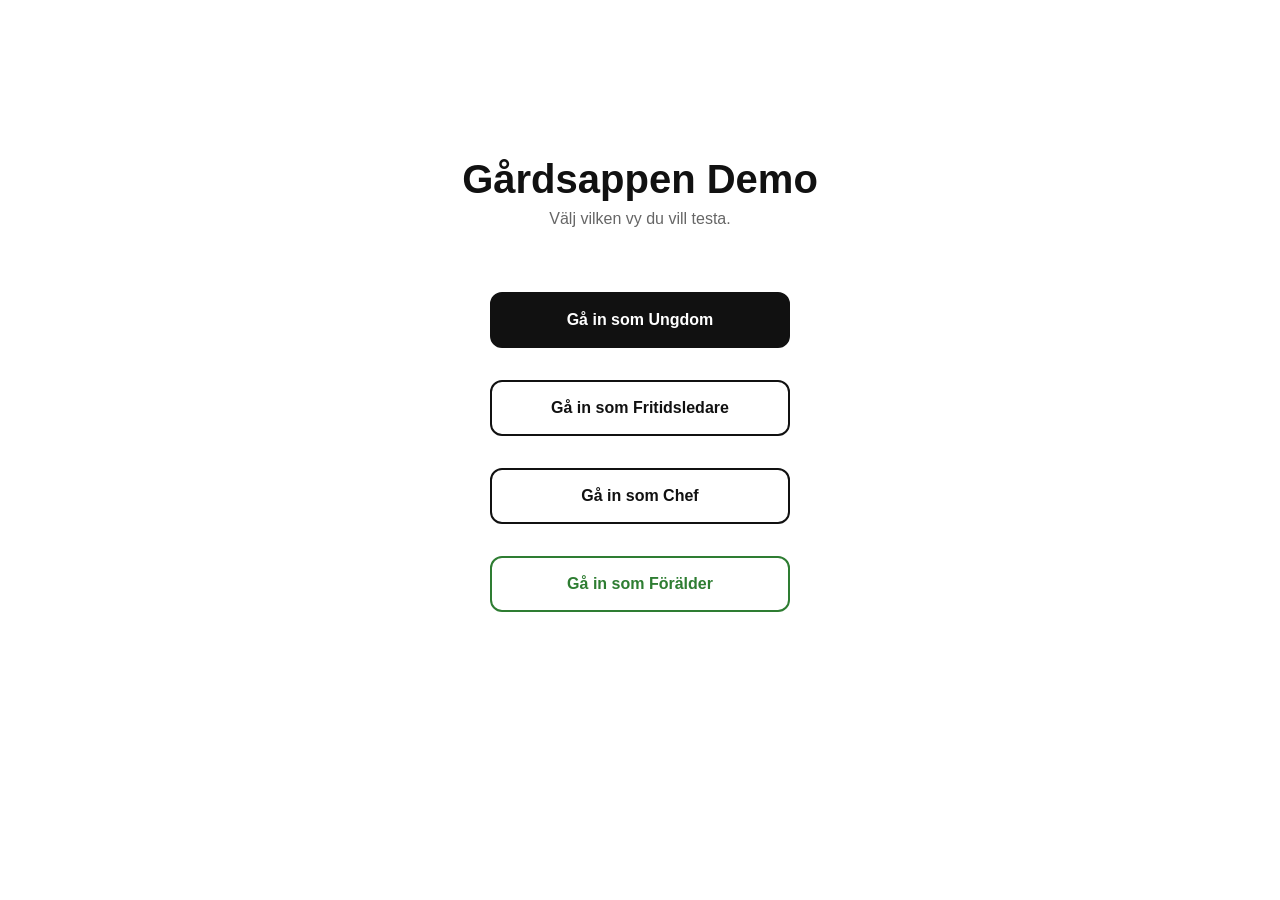
<file: demo.html>
<!DOCTYPE html>
<html lang="sv">
<head>
    <meta charset="UTF-8">
    <meta name="viewport" content="width=device-width, initial-scale=1.0">
    <title>Gårdsappen Demo</title>
    <style>
        /* Mattias Handley UX - Clean, crisp, high contrast */
        * { box-sizing: border-box; margin: 0; padding: 0; font-family: -apple-system, BlinkMacSystemFont, "Segoe UI", Roboto, Helvetica, Arial, sans-serif; }
        body { background-color: #ffffff; color: #111111; -webkit-font-smoothing: antialiased; }
        
        /* Ruting */
        .view { display: none; min-height: 100vh; padding: 24px 16px; padding-bottom: 80px; }
        .view.active { display: block; }
        
        /* Header & Typografi */
        .clean-header { margin-bottom: 32px; }
        .clean-header h1 { font-size: 32px; font-weight: 900; letter-spacing: -0.5px; line-height: 1.1; }
        .subtitle { font-size: 14px; font-weight: 600; color: #666; text-transform: uppercase; letter-spacing: 1px; margin-top: 4px; }
        
        /* Knappar */
        button { font-family: inherit; cursor: pointer; transition: transform 0.1s; }
        button:active { transform: scale(0.98); }
        .btn-primary { width: 100%; min-height: 56px; background-color: #111; color: #fff; font-size: 16px; font-weight: 700; border: 2px solid #111; border-radius: 12px; margin-top: 16px; }
        .btn-secondary { width: 100%; min-height: 56px; background-color: transparent; color: #111; font-size: 16px; font-weight: 700; border: 2px solid #111; border-radius: 12px; margin-top: 16px; }
        .btn-danger { width: 100%; min-height: 56px; background-color: #d32f2f; color: #fff; font-size: 16px; font-weight: 700; border: 2px solid #d32f2f; border-radius: 12px; margin-top: 16px; }
        .btn-emergency { width: 100%; min-height: 80px; background-color: #d32f2f; color: #fff; font-size: 24px; font-weight: 900; letter-spacing: 2px; border: none; border-radius: 16px; margin-top: 24px; box-shadow: 0 4px 0 #b71c1c; }
        .btn-emergency:active { transform: translateY(4px); box-shadow: 0 0 0 #b71c1c; }
        
        /* Navigering Tillbaka */
        .top-nav { margin-bottom: 24px; }
        .btn-back { background: none; border: none; font-weight: 700; font-size: 14px; color: #666; padding: 8px 0; text-transform: uppercase; letter-spacing: 0.5px; }
        .btn-back:hover { color: #111; }
        
        /* Formulär & Listor */
        .form-group { margin-bottom: 24px; }
        label { display: block; font-size: 12px; font-weight: 700; text-transform: uppercase; color: #666; margin-bottom: 8px; letter-spacing: 0.5px; }
        input, select, textarea { width: 100%; min-height: 56px; padding: 16px; font-size: 16px; font-weight: 500; border: 2px solid #eeeeee; border-radius: 12px; background-color: #f9f9f9; outline: none; transition: border-color 0.2s; }
        input:focus, select:focus, textarea:focus { border-color: #111; background-color: #fff; }
        
        .clean-list { list-style: none; }
        .clean-list li { display: flex; justify-content: space-between; align-items: center; padding: 16px 0; border-bottom: 2px solid #f5f5f5; }
        .visitor-name { font-size: 18px; font-weight: 700; }
        .visitor-meta { font-size: 14px; font-weight: 500; color: #666; margin-top: 2px; }
        
        /* Gårdskort UI */
        .status-pill { display: inline-flex; align-items: center; justify-content: center; padding: 8px 16px; border-radius: 20px; font-size: 14px; font-weight: 800; text-transform: uppercase; letter-spacing: 0.5px; }
        .status-approved { background-color: #e8f5e9; color: #2e7d32; }
        
        /* Rullande Banner */
        .info-marquee { background-color: #111; color: #fff; padding: 12px 0; font-weight: 700; text-transform: uppercase; letter-spacing: 1px; font-size: 12px; white-space: nowrap; overflow: hidden; position: fixed; top: 0; left: 0; width: 100%; z-index: 100; }
        .marquee-content { display: inline-block; animation: marquee 15s linear infinite; }
        @keyframes marquee { 0% { transform: translateX(100vw); } 100% { transform: translateX(-100%); } }

        /* Toast Notifications */
        #toast { position: fixed; top: -100px; left: 50%; transform: translateX(-50%); background-color: #111; color: white; padding: 16px 24px; border-radius: 30px; font-weight: 700; z-index: 9999; transition: top 0.3s cubic-bezier(0.175, 0.885, 0.32, 1.275); box-shadow: 0 4px 12px rgba(0,0,0,0.15); }
        #toast.show { top: 24px; }
    </style>
</head>
<body>
    
    <!-- Global Toast Notis -->
    <div id="toast">Uppdaterad!</div>

    <!-- VY: LANDNING (Val av roll för demo) -->
    <main id="view-start" class="view active">
        <div style="display: flex; flex-direction: column; justify-content: center; align-items: center; text-align: center; min-height: 80vh;">
            <h1 style="font-size: 40px; font-weight: 900; margin-bottom: 8px;">Gårdsappen Demo</h1>
            <p style="color: #666; font-weight: 500; margin-bottom: 48px;">Välj vilken vy du vill testa.</p>
            
            <div style="width: 100%; max-width: 300px; display: flex; flex-direction: column; gap: 16px;">
                <button class="btn-primary" onclick="switchView('view-ungdom')">Gå in som Ungdom</button>
                <button class="btn-secondary" onclick="switchView('view-ledare')">Gå in som Fritidsledare</button>
                <button class="btn-secondary" onclick="switchView('view-chef')">Gå in som Chef</button>
                <button class="btn-secondary" style="border-color: #2e7d32; color: #2e7d32;" onclick="switchView('view-foralder')">Gå in som Förälder</button>
            </div>
        </div>
    </main>

    <!-- VY: UNGDOM -->
    <main id="view-ungdom" class="view" style="padding-top: 60px;">
        <div class="info-marquee">
            <div class="marquee-content" id="ungdom-banner">VÄLKOMMEN TILL GÅRN! ÖPPET TILL 22:00 IKVÄLL • 20:00 STARTAR FIFA-TURNERINGEN</div>
        </div>
        
        <div class="top-nav">
            <button class="btn-back" onclick="switchView('view-start')">← Tillbaka till menyn</button>
        </div>

        <header class="clean-header" style="text-align: center; margin-bottom: 40px;">
            <p class="subtitle">Digitalt Gårdskort</p>
            <h1 style="font-size: 40px; margin-top: 8px;">Filip Filipsson</h1>
            <div class="status-pill status-approved" style="margin-top: 16px;">KORT GODKÄNT</div>
            <p style="font-size: 14px; font-weight: 700; color: #d32f2f; margin-top: 16px;">Allergi: Jordnötter</p>
        </header>

        <!-- Resurser & Kö -->
        <section style="margin-bottom: 40px;">
            <h2 style="font-size: 20px; font-weight: 800; border-bottom: 2px solid #eee; padding-bottom: 8px; margin-bottom: 16px;">Boka Spel</h2>
            
            <div style="border: 2px solid #eee; border-radius: 12px; padding: 16px; margin-bottom: 16px;">
                <div style="display: flex; justify-content: space-between; align-items: center;">
                    <h3 style="font-size: 18px; font-weight: 700;">Biljardbord 1</h3>
                    <span style="background: #e8f5e9; color: #2e7d32; padding: 4px 8px; border-radius: 8px; font-size: 12px; font-weight: 800;">LEDIGT</span>
                </div>
                <button class="btn-primary" style="min-height: 48px;" onclick="showToast('Du står nu i kö!')">Ställ dig i kö</button>
            </div>

            <div style="border: 2px solid #eee; border-radius: 12px; padding: 16px;">
                <div style="display: flex; justify-content: space-between; align-items: center;">
                    <h3 style="font-size: 18px; font-weight: 700;">PS5 (Fifa)</h3>
                    <span style="background: #ffebee; color: #d32f2f; padding: 4px 8px; border-radius: 8px; font-size: 12px; font-weight: 800;">UPPTAGEN (14 MIN)</span>
                </div>
                <button class="btn-secondary" style="min-height: 48px;" onclick="showToast('Du är nr 2 i kön')">Ställ dig i kö</button>
            </div>
        </section>

        <!-- Lag & Aktiviteter -->
        <section style="margin-bottom: 40px;">
            <h2 style="font-size: 20px; font-weight: 800; border-bottom: 2px solid #eee; padding-bottom: 8px; margin-bottom: 16px;">Aktuellt</h2>
            <div style="background: #f9f9f9; border-radius: 12px; padding: 16px;">
                <h3 style="font-size: 18px; font-weight: 700; margin-bottom: 4px;">Fifa Turnering</h3>
                <p style="font-size: 14px; color: #666; margin-bottom: 16px;">Ikväll 20:00 • Max 2 per lag</p>
                <div style="display: flex; gap: 8px;">
                    <button class="btn-primary" style="margin-top: 0; flex: 1;" onclick="showToast('Lag skapat! Koden är 8472')">Skapa lag</button>
                    <button class="btn-secondary" style="margin-top: 0; flex: 1;" onclick="showToast('Ange pinkod för att gå med')">Har pinkod</button>
                </div>
            </div>
        </section>

        <!-- Kiosk & Önskemål -->
        <section>
            <h2 style="font-size: 20px; font-weight: 800; border-bottom: 2px solid #eee; padding-bottom: 8px; margin-bottom: 16px;">Kiosken</h2>
            <ul class="clean-list" style="margin-bottom: 24px;">
                <li>
                    <div>
                        <div class="visitor-name">Fanta Exotic</div>
                        <div class="visitor-meta">15 kr</div>
                    </div>
                    <button class="btn-secondary" style="width: auto; min-height: 40px; padding: 0 16px; margin-top: 0;" onclick="showToast('Tillagd i korgen')">+ Lägg till</button>
                </li>
            </ul>
            
            <div style="background: #111; color: white; padding: 16px; border-radius: 12px;">
                <h3 style="font-size: 16px; font-weight: 700; margin-bottom: 8px;">Saknar du något?</h3>
                <div style="display: flex; gap: 8px;">
                    <input type="text" placeholder="Önska vara..." style="background: #333; color: white; border: none; min-height: 48px; flex: 2;">
                    <button class="btn-primary" style="background: white; color: black; margin-top: 0; flex: 1; min-height: 48px;" onclick="showToast('Önskemål skickat till ledarna!')">Önska</button>
                </div>
            </div>
        </section>
    </main>

    <!-- VY: FRITIDSLEDARE -->
    <main id="view-ledare" class="view">
        <div class="top-nav">
            <button class="btn-back" onclick="switchView('view-start')">← Tillbaka till menyn</button>
        </div>

        <header class="clean-header">
            <p class="subtitle">Gårn</p>
            <h1 style="font-size: 32px;">Hej Ledare</h1>
        </header>

        <button class="btn-emergency" onclick="startEmergency()">NÖDUTRYMNING</button>

        <div style="display: grid; grid-template-columns: 1fr 1fr; gap: 12px; margin-top: 24px;">
            <button class="btn-secondary" style="margin-top: 0;" onclick="showToast('Visar QR-kod så ungdomar kan checka in själva')">Visa inchecknings-QR</button>
            <button class="btn-secondary" style="margin-top: 0;" onclick="showToast('Manuell incheckningslista öppnad')">Manuell Incheck</button>
        </div>

        <section style="margin-top: 40px;">
            <div style="display: flex; justify-content: space-between; align-items: baseline; border-bottom: 2px solid #eee; padding-bottom: 8px; margin-bottom: 16px;">
                <h2 style="font-size: 18px; font-weight: 800;">Incheckade just nu</h2>
                <span style="background: #111; color: #fff; padding: 4px 12px; border-radius: 20px; font-weight: 700;">2</span>
            </div>
            
            <ul class="clean-list">
                <li>
                    <div>
                        <div class="visitor-name">Filip Filipsson</div>
                        <div class="visitor-meta">Incheckad 18:42</div>
                    </div>
                    <button style="background:none; border:none; color: #d32f2f; font-weight: 700;" onclick="showToast('Avstängningsmeny öppnad för Filip')">Stäng av</button>
                </li>
                <li>
                    <div>
                        <div class="visitor-name">Anna Andersson</div>
                        <div class="visitor-meta">Incheckad 19:15</div>
                    </div>
                    <button style="background:none; border:none; color: #d32f2f; font-weight: 700;" onclick="showToast('Avstängningsmeny öppnad för Anna')">Stäng av</button>
                </li>
            </ul>
        </section>

        <!-- Kiosk och Banner hantering -->
        <section style="margin-top: 40px;">
            <h2 style="font-size: 18px; font-weight: 800; border-bottom: 2px solid #eee; padding-bottom: 8px; margin-bottom: 16px;">Hantera Gården</h2>
            <div style="display: flex; flex-direction: column; gap: 12px;">
                <button class="btn-secondary" style="margin-top: 0; text-align: left; padding: 0 16px;" onclick="showToast('Kioskhanterare öppnad. Här kan du ändra utbud och priser.')">Hantera Kiosken</button>
                <button class="btn-secondary" style="margin-top: 0; text-align: left; padding: 0 16px;" onclick="showToast('Skriv ny text för informationsbannern som rullar i ungdomsvyn')">Uppdatera Info-banner (Ungdomsvy)</button>
                <button class="btn-secondary" style="margin-top: 0; text-align: left; padding: 0 16px;" onclick="showToast('Formulär för att skapa ny aktivitet öppnat')">Skapa Aktivitet</button>
            </div>
        </section>

        <!-- Öppningsrutin -->
        <section style="margin-top: 40px; background: #f9f9f9; padding: 24px; border-radius: 12px; border: 2px solid #111;">
            <h2 style="font-size: 20px; font-weight: 800; margin-bottom: 16px;">Öppningsrutin</h2>
            <ul class="clean-list" style="margin-bottom: 24px;">
                <li style="border-bottom: 1px solid #ccc;"><label style="width: 100%; display: flex; align-items: center; gap: 16px; font-size: 18px; cursor: pointer; margin: 0;"><input type="checkbox" style="width: 24px; min-height: 24px;"> Larma av & tänd</label></li>
                <li style="border-bottom: 1px solid #ccc;"><label style="width: 100%; display: flex; align-items: center; gap: 16px; font-size: 18px; cursor: pointer; margin: 0;"><input type="checkbox" style="width: 24px; min-height: 24px;"> Starta kioskkassan</label></li>
            </ul>
            <button class="btn-primary" onclick="showToast('Gården är nu öppnad!')">Alla punkter klara - Öppna Gården</button>
        </section>

        <!-- Stängningsrutin -->
        <section style="margin-top: 24px; background: #f9f9f9; padding: 24px; border-radius: 12px; border: 2px solid #111;">
            <h2 style="font-size: 20px; font-weight: 800; margin-bottom: 16px;">Stängningsrutin</h2>
            <ul class="clean-list" style="margin-bottom: 24px;">
                <li style="border-bottom: 1px solid #ccc;"><label style="width: 100%; display: flex; align-items: center; gap: 16px; font-size: 18px; cursor: pointer; margin: 0;"><input type="checkbox" style="width: 24px; min-height: 24px;"> Töm papperskorgar</label></li>
                <li style="border-bottom: 1px solid #ccc;"><label style="width: 100%; display: flex; align-items: center; gap: 16px; font-size: 18px; cursor: pointer; margin: 0;"><input type="checkbox" style="width: 24px; min-height: 24px;"> Lås nödutgångar</label></li>
            </ul>
            <button class="btn-primary" onclick="showToast('Gården stängd! Alla utloggade och köer rensade.')">Alla punkter klara - Stäng Gården</button>
        </section>
    </main>

    <!-- VY: CHEF -->
    <main id="view-chef" class="view">
        <div class="top-nav">
            <button class="btn-back" onclick="switchView('view-start')">← Tillbaka till menyn</button>
        </div>

        <header class="clean-header">
            <p class="subtitle">Överblick</p>
            <h1 style="font-size: 32px;">Statistik & Personal</h1>
        </header>

        <div style="display: flex; gap: 8px; margin-bottom: 24px; overflow-x: auto; padding-bottom: 8px;">
            <button class="btn-primary" style="margin-top: 0; min-height: 40px; width: auto; padding: 0 16px; border-radius: 20px;">Denna vecka</button>
            <button class="btn-secondary" style="margin-top: 0; min-height: 40px; width: auto; padding: 0 16px; border-radius: 20px;" onclick="showToast('Filtrerar på förra månaden')">Förra månaden</button>
            <button class="btn-secondary" style="margin-top: 0; min-height: 40px; width: auto; padding: 0 16px; border-radius: 20px;" onclick="showToast('Välj specifikt datumintervall')">Välj datum...</button>
        </div>

        <div style="grid-template-columns: 1fr 1fr; display: grid; gap: 16px; margin-bottom: 40px;">
            <div style="border: 2px solid #111; border-radius: 12px; padding: 24px; text-center;">
                <p style="font-size: 40px; font-weight: 900; line-height: 1;">412</p>
                <p style="font-size: 12px; font-weight: 700; text-transform: uppercase; color: #666; margin-top: 8px;">Besökare totalt</p>
            </div>
            <div style="border: 2px solid #111; border-radius: 12px; padding: 24px; text-center;">
                <p style="font-size: 40px; font-weight: 900; line-height: 1;">4</p>
                <p style="font-size: 12px; font-weight: 700; text-transform: uppercase; color: #666; margin-top: 8px;">Aktiva Gårdar</p>
            </div>
        </div>

        <section>
            <div style="display: flex; justify-content: space-between; align-items: baseline; border-bottom: 2px solid #eee; padding-bottom: 8px; margin-bottom: 16px;">
                <h2 style="font-size: 18px; font-weight: 800;">Personalhantering</h2>
                <button style="background:none; border:none; color: #2e7d32; font-weight: 700;" onclick="showToast('Formulär för Namn, E-post, Mobil och Gårdar öppnat.')">+ Lägg till</button>
            </div>
            
            <ul class="clean-list">
                <li>
                    <div>
                        <div class="visitor-name">Sara Svensson</div>
                        <div class="visitor-meta">Fritidsledare • Gårn</div>
                    </div>
                    <div style="display: flex; gap: 12px;">
                        <button style="background:none; border:none; font-weight: 700; font-size: 14px;" onclick="showToast('Sara är nu pausad (tjänstledig/vikarie). Hon kan inte logga in.')">Pausa</button>
                        <button style="background:none; border:none; color: #d32f2f; font-weight: 700; font-size: 14px;" onclick="showToast('Bekräfta: Vill du radera Sara helt från systemet?')">Ta bort</button>
                    </div>
                </li>
            </ul>
        </section>
    </main>

    <!-- VY: FÖRÄLDER -->
    <main id="view-foralder" class="view">
        <div class="top-nav">
            <button class="btn-back" onclick="switchView('view-start')">← Tillbaka till menyn</button>
        </div>
        
        <div style="display: flex; flex-direction: column; justify-content: center; align-items: center; text-align: center; min-height: 60vh;">
            <svg class="w-16 h-16 text-blue-600 mb-6" style="width: 64px; height: 64px; color: #1d4ed8; margin-bottom: 24px;" fill="none" stroke="currentColor" stroke-width="1.5" viewBox="0 0 24 24"><path stroke-linecap="round" stroke-linejoin="round" d="M9 12l2 2 4-4m5.618-4.016A11.955 11.955 0 0112 2.944a11.955 11.955 0 01-8.618 3.04A12.02 12.02 0 003 9c0 5.591 3.824 10.29 9 11.622 5.176-1.332 9-6.03 9-11.622 0-1.042-.133-2.052-.382-3.016z"></path></svg>
            
            <h1 style="font-size: 32px; font-weight: 900; margin-bottom: 16px;">Gårdskort</h1>
            <p style="font-size: 18px; color: #444; font-weight: 500; margin-bottom: 40px; max-width: 320px;">
                Godkänn gårdskortet med BankID, inga glömda lappar.
            </p>

            <div style="width: 100%; max-width: 320px; text-align: left; background: #f9f9f9; padding: 16px; border-radius: 12px; margin-bottom: 32px; border: 2px solid #eee;">
                <p style="font-size: 12px; font-weight: 700; text-transform: uppercase; color: #666; margin-bottom: 4px;">Ungdom</p>
                <p style="font-size: 18px; font-weight: 700; margin-bottom: 16px;">Filip Filipsson (2010)</p>
                <p style="font-size: 12px; font-weight: 700; text-transform: uppercase; color: #666; margin-bottom: 4px;">Din roll</p>
                <p style="font-size: 16px; font-weight: 500;">Vårdnadshavare 1</p>
            </div>

            <button class="btn-primary" style="background-color: #1d4ed8; border-color: #1e3a8a; max-width: 320px;" onclick="showToast('Gårdskortet är nu digitalt signerat och giltigt!')">Signera med BankID</button>
        </div>
    </main>

    <!-- VY: UTRYMNING (Låst skärm för ledare) -->
    <main id="view-utrymning" class="view" style="background-color: #d32f2f; color: white;">
        <header style="text-align: center; margin-bottom: 32px;">
            <h1 style="font-size: 40px; font-weight: 900; line-height: 1;">UTRYMNING</h1>
            <p style="font-size: 16px; font-weight: 700; margin-top: 8px; color: #ffcccc;">Återsamlingsplats: Baksidan</p>
        </header>

        <div style="text-align: center; margin-bottom: 32px;">
            <p style="font-size: 48px; font-weight: 900;"><span id="evac-safe">0</span> / 2</p>
            <p style="font-size: 14px; font-weight: 700; text-transform: uppercase; letter-spacing: 1px;">I säkerhet</p>
        </div>

        <ul class="clean-list" style="background: white; color: #111; border-radius: 16px; overflow: hidden;" id="evac-list">
            <!-- Stora klickytor för stressade situationer -->
            <li style="padding: 24px 16px; cursor: pointer; border-bottom: 1px solid #eee;" onclick="toggleSafe(this)">
                <span style="font-size: 20px; font-weight: 800;">Filip Filipsson</span>
            </li>
            <li style="padding: 24px 16px; cursor: pointer; border-bottom: 1px solid #eee;" onclick="toggleSafe(this)">
                <span style="font-size: 20px; font-weight: 800;">Anna Andersson</span>
            </li>
        </ul>

        <button class="btn-secondary" style="color: white; border-color: white; margin-top: 40px;" onclick="switchView('view-ledare')">Återgå till normalläge</button>
    </main>

    <script>
        // Hanterar vy-byten via URL eller knappar
        function switchView(viewId) {
            document.querySelectorAll('.view').forEach(v => v.classList.remove('active'));
            document.getElementById(viewId).classList.add('active');
            window.scrollTo(0, 0);
        }

        // Fångar upp URL-parametrar från landningssidan och hoppar direkt till vald vy
        window.addEventListener('DOMContentLoaded', () => {
            const urlParams = new URLSearchParams(window.location.search);
            const role = urlParams.get('role');
            
            if (role === 'ungdom') switchView('view-ungdom');
            if (role === 'ledare') switchView('view-ledare');
            if (role === 'chef') switchView('view-chef');
            if (role === 'foralder') switchView('view-foralder');
        });

        // Toast-system (Ersätter alert)
        function showToast(message) {
            const toast = document.getElementById('toast');
            toast.textContent = message;
            toast.classList.add('show');
            setTimeout(() => { toast.classList.remove('show'); }, 3000);
        }

        // Nödutrymning Logik
        function startEmergency() {
            switchView('view-utrymning');
            // Återställ listan
            document.getElementById('evac-safe').textContent = "0";
            document.querySelectorAll('#evac-list li').forEach(li => {
                li.style.backgroundColor = "white";
                li.style.color = "#111";
                li.style.textDecoration = "none";
                li.dataset.safe = "false";
            });
        }

        function toggleSafe(element) {
            const isSafe = element.dataset.safe === "true";
            let currentSafe = parseInt(document.getElementById('evac-safe').textContent);

            if (!isSafe) {
                element.style.backgroundColor = "#e8f5e9";
                element.style.color = "#2e7d32";
                element.style.textDecoration = "line-through";
                element.dataset.safe = "true";
                currentSafe++;
                // Flytta till botten av listan
                element.parentNode.appendChild(element);
            } else {
                element.style.backgroundColor = "white";
                element.style.color = "#111";
                element.style.textDecoration = "none";
                element.dataset.safe = "false";
                currentSafe--;
            }
            document.getElementById('evac-safe').textContent = currentSafe;
        }
    </script>
</body>
</html>
</file>
